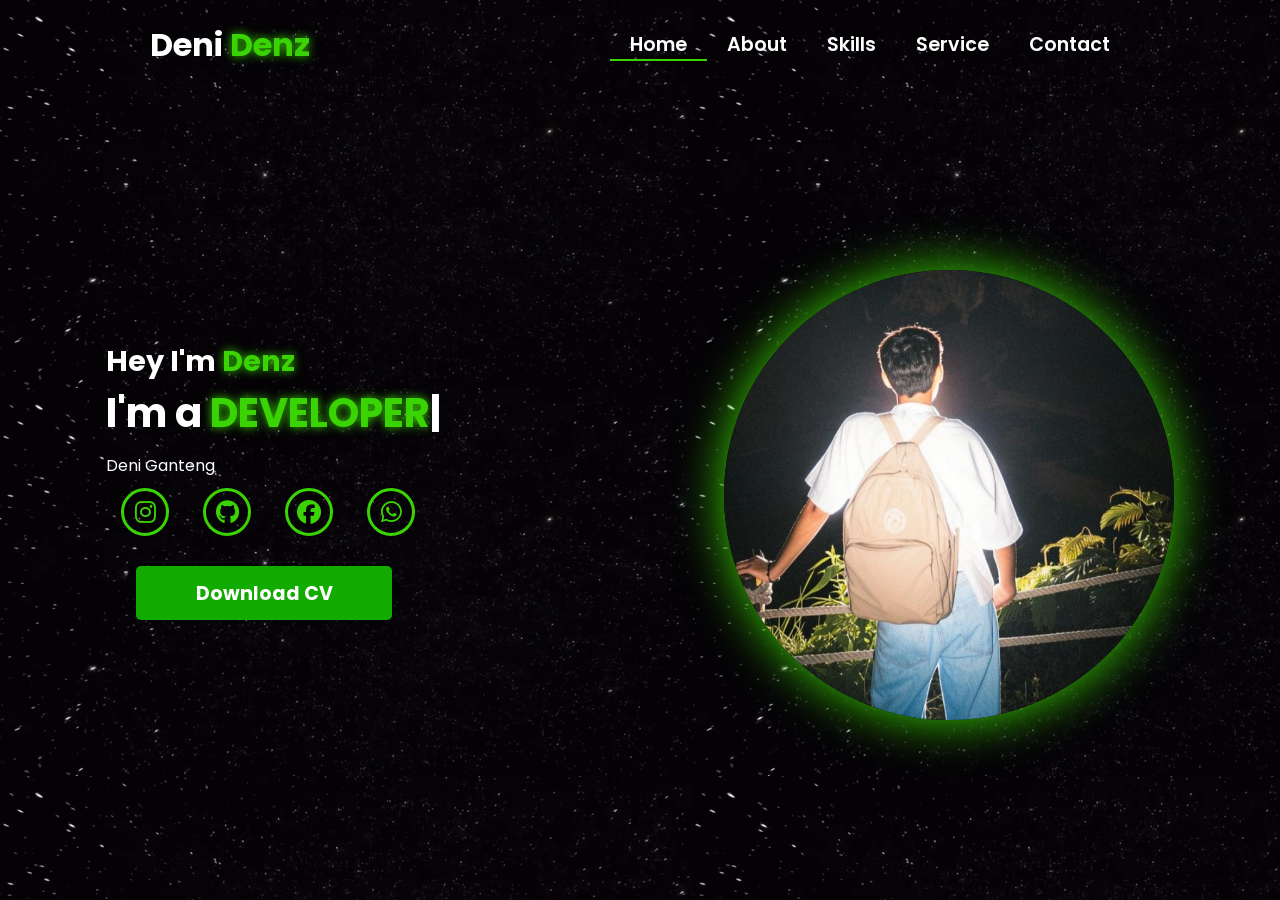
<file: Portfolio/index.html>
<!-- Subscrbe YouTube Tamzidan Mahdiyin  -->
<!DOCTYPE html>
<html lang="en">

<head>

    <!-- Pengaturan karakter encoding untuk mendukung semua karakter Unicode -->
    <meta charset="UTF-8">

    <!-- Pengaturan viewport untuk responsivitas pada perangkat mobile -->
    <meta name="viewport" content="width=device-width, initial-scale=1.0">

    <!-- 
      Import Font Awesome untuk ikon sosial media dan navigasi
      Versi 6.5.1 dipilih untuk fitur dan ikon terbaru 
    -->
    <link rel="stylesheet" href="https://cdnjs.cloudflare.com/ajax/libs/font-awesome/6.5.1/css/all.min.css">

    <!-- 
      Import AOS (Animate On Scroll) library
      Digunakan untuk membuat animasi scroll yang menarik 
    -->
    <link rel="stylesheet" href="https://unpkg.com/aos@next/dist/aos.css" />

    <!-- Import file CSS custom untuk styling tambahan -->
    <link rel="stylesheet" href="css/style.css">
    <title>portfolio Denz</title>
</head>

<body>

    <!-- 
      Navigation Section
      - Menggunakan sistem grid untuk layout
      - Includes logo dan menu navigasi
      - Responsive dengan hamburger menu untuk mobile 
    -->
    <nav>
        <div class="nav-container">

            <!-- 
              Logo dengan animasi zoom-in
              data-aos-duration: 1500ms untuk animasi yang smooth 
            -->
            <div class="logo" data-aos="zoom-in" data-aos-duration="1500">
                Deni <span>Denz</span>
            </div>

            <!-- 
              Navigation Links
              - Menggunakan fade-up animation dengan delays bertingkat
              - Active class untuk halaman yang sedang aktif 
            -->
            <div class="links">
                <div class="link active" data-aos="fade-up" data-aos-duration="1500" data-aos-delay="100"><a
                        href="index.html">Home</a></div>
                <div class="link" data-aos="fade-up" data-aos-duration="1500" data-aos-delay="200"><a
                        href="about.html">About</a></div>
                <div class="link" data-aos="fade-up" data-aos-duration="1500" data-aos-delay="300"><a
                        href="skill.html">Skills</a></div>
                <div class="link" data-aos="fade-up" data-aos-duration="1500" data-aos-delay="400"><a
                        href="service.html">Service</a></div>
                <div class="link" data-aos="fade-up" data-aos-duration="1500" data-aos-delay="500"><a
                        href="contact.html">Contact</a></div>
            </div>
        </div>

        <!-- 
          Hamburger Menu Icon
          - Muncul pada tampilan mobile
          - Menggunakan Font Awesome icon
          - onClick handler untuk membuka menu 
        -->
        <i class="fa-solid fa-bars hamburg" onclick="hamburg()"></i>

        <!-- 
          Dropdown Menu untuk Mobile
          - Berisi link navigasi yang sama
          - Muncul ketika hamburger menu diklik
          - Includes tombol close (x) 
        -->
        <div class="dropdown">
            <div class="links">
                <a href="index.html">Home</a>
                <a href="about.html">About</a>
                <a href="skill.html">Skills</a>
                <a href="service.html">Service</a>
                <a href="contact.html">Contact</a>
                <i class="fa-solid fa-xmark cancel" onclick="cancel()"></i>
            </div>
        </div>
    </nav>

    <!-- 
      Main Content Section
      - Menggunakan grid untuk layout dua kolom
      - Includes teks intro dan gambar profil 
    -->
    <section>
        <div class="main-container">
            <!-- 
              Content Container
              - Berisi heading, typewriter effect, dan social links
              - Setiap elemen memiliki animasi AOS yang berbeda 
            -->
            <div class="content">
                <!-- Heading dengan fade-left animation -->
                <h1 data-aos="fade-left" data-aos-duration="1500" data-aos-delay="700">Hey I'm <span>Denz</span>
                </h1>

                <!-- 
                  Typewriter Effect
                  - Menggunakan JavaScript untuk animasi ketik
                  - Fade-right animation untuk container 
                -->
                <div data-aos="fade-right" data-aos-duration="1500" data-aos-delay="900" class="typewriter">I'm a <span
                        class="typewriter-text"></span><label for="">|</label></div>

                <!-- Paragraf deskripsi dengan flip-down animation -->
                <p data-aos="flip-down" data-aos-duration="1500" data-aos-delay="1100">Deni Ganteng</p>

                <!-- 
                  Social Media Links
                  - Menggunakan Font Awesome icons
                  - Fade-up animation dengan delays bertingkat 
                -->
                <div class="social-links">
                    <a href="https://www.instagram.com/denibyyakult?igsh=MTloZTh2bjZlM2Jlaw==" data-aos="fade-up" data-aos-duration="1500" data-aos-delay="1300"><i
                            class="fa-brands fa-instagram"></i></a>
                    <a href="https://github.com/Denzxyzzz07" data-aos="fade-up" data-aos-duration="1500" data-aos-delay="1400"><i
                            class="fa-brands fa-github"></i></a>
                    <a href="https://www.facebook.com/bang.bhdc" data-aos="fade-up" data-aos-duration="1500" data-aos-delay="1500"><i
                            class="fa-brands fa-facebook"></i></a>
                    <a href="https://wa.me/qr/FO43XNBWDYBDE1" data-aos="fade-up" data-aos-duration="1500" data-aos-delay="1600"><i
                            class="fa-brands fa-whatsapp"></i></a>
                </div>

                <!-- 
                  Download CV Button
                  - Zoom-out animation dengan delay terpanjang
                  - Styling didefinisikan di CSS 
                -->
                <div class="btn" data-aos="zoom-out" data-aos-duration="1500" data-aos-delay="1800">
                    <button>Download CV</button>
                </div>
            </div>

            <!-- 
              Image Container
              - Menggunakan zoom-in animation
              - Durasi lebih panjang (3000ms) untuk efek dramatic 
            -->
            <div class="image" data-aos="zoom-in" data-aos-duration="3000">
                <img src="img/zoro.jpg" alt="">
            </div>
        </div>
    </section>

    <!-- 
      Script Imports
      - AOS library untuk animasi
      - Custom JavaScript untuk fungsionalitas tambahan 
    -->
    <script src="https://unpkg.com/aos@next/dist/aos.js"></script>
    <script>
        // Inisialisasi AOS dengan offset 0 untuk trigger tepat waktu
        AOS.init({ offset: 0, });
    </script>
    <script src="./js/script.js"></script>
</body>

</html>
<!-- Subscrbe YouTube Tamzidan Mahdiyin  -->
</file>
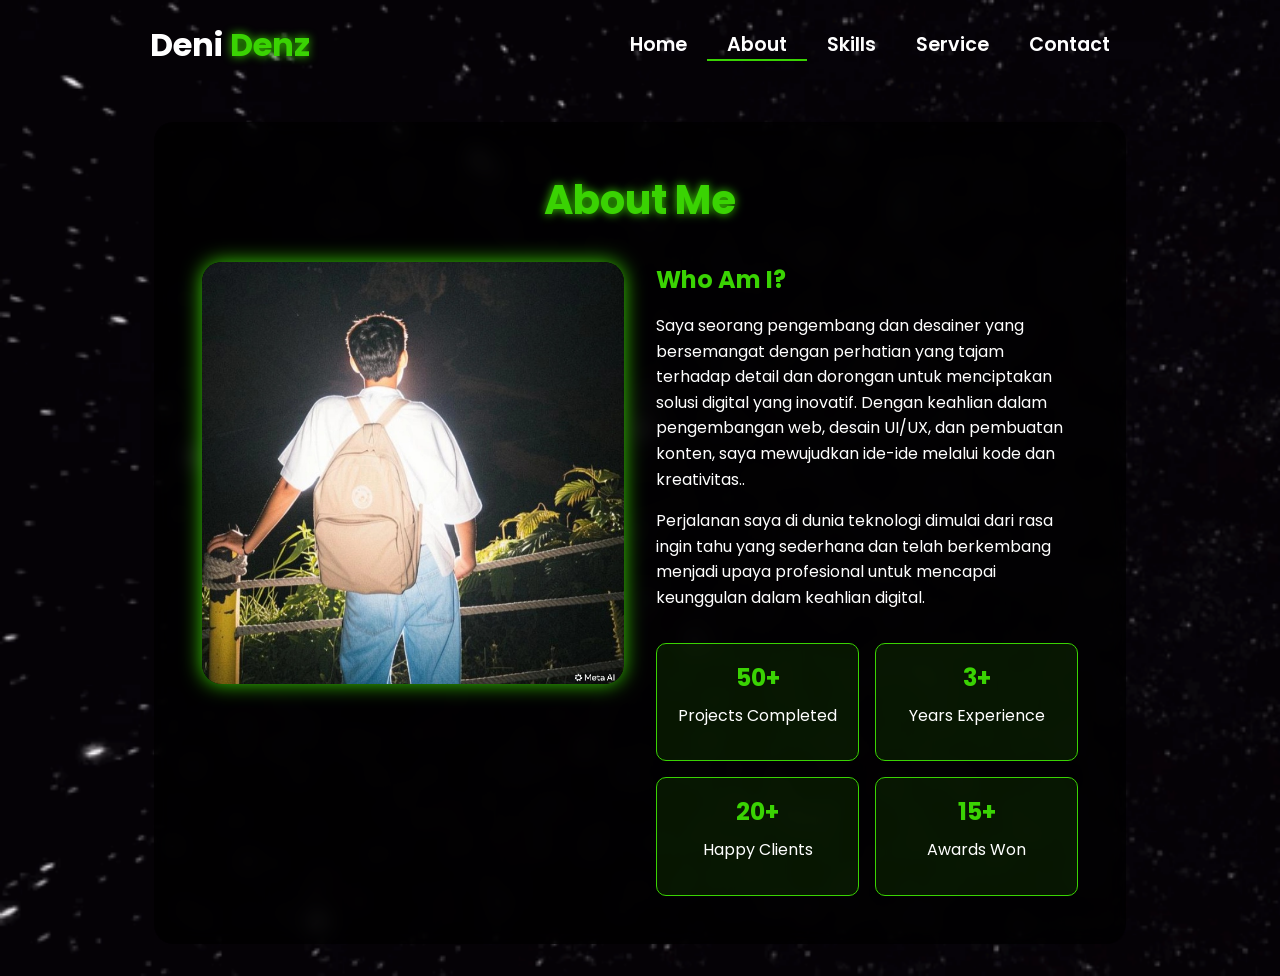
<file: Portfolio/about.html>
<!-- Subscribe Tamzidan Madiyin di YouTube -->

<!DOCTYPE html>
<html lang="en">

<head>
    <meta charset="UTF-8">
    <meta name="viewport" content="width=device-width, initial-scale=1.0">

    <!-- Link ke Font Awesome untuk ikon -->
    <link rel="stylesheet" href="https://cdnjs.cloudflare.com/ajax/libs/font-awesome/6.5.1/css/all.min.css">

    <!-- Link ke library animasi AOS -->
    <link rel="stylesheet" href="https://unpkg.com/aos@next/dist/aos.css" />

    <!-- CSS internal untuk styling halaman -->
    <style>
        /* 
          Import Google Font Poppins
          Font weight yang diimport: 100, 200, 300, 400, 500, 600 
        */
        @import url("https://fonts.googleapis.com/css2?family=Poppins:wght@100;200;300;400;500;600&display=swap");

        /* Reset CSS dan pengaturan default */
        * {
            padding: 0;
            margin: 0;
            font-family: "Poppins", sans-serif;
            box-sizing: border-box;
        }

        /* 
          Styling untuk body
          - Menggunakan background image
          - Cover seluruh viewport
          - Mencegah horizontal scroll
        */
        body {
            width: 100%;
            min-height: 100vh;
            background-image: url("./img/background.gif");
            background-size: cover;
            overflow-x: hidden;
            position: relative;
        }

        /* 
          Navbar styling
          - Fixed height 10vh
          - Posisi relative untuk positioning yang tepat
          - z-index tinggi agar selalu di atas konten lain
        */
        nav {
            width: 100%;
            height: 10vh;
            position: sticky;
            position: relative;
            /* Ubah dari sticky ke relative */
            z-index: 1000;
            /* Tambahkan z-index tinggi untuk nav */
        }

        /* Container untuk konten navbar */
        .nav-container {
            width: 100%;
            height: 100%;
            display: flex;
            justify-content: space-around;
            align-items: center;
        }

        /* 
          Logo styling
          - Warna putih dengan ukuran 2rem
          - Text shadow untuk efek glow pada span 
        */
        .logo {
            color: white;
            font-size: 2rem;
            font-weight: bold;
        }

        .logo span {
            color: rgb(58, 211, 3);
            text-shadow: 0 0 10px rgb(58, 211, 3);
        }

        /* 
          Hamburger dan Cancel button styling
          - Hanya muncul di mobile view
          - Posisi absolute di kanan atas
        */
        .hamburg,
        .cancel {
            cursor: pointer;
            position: absolute;
            right: 15px;
            top: 10px;
            color: white;
            display: none;
            font-size: clamp(2.5rem, 0.5rem + 5vw, 3rem);
        }

        /* 
          Navigation links container
          - Flex layout untuk alignment horizontal
        */
        .nav-container .links {
            display: flex;
        }

        /* 
          Individual navigation links
          - Spacing dan styling untuk tiap link
          - Hover effect dengan border bottom
        */
        .nav-container .links a {
            font-size: 1.2rem;
            color: white;
            margin: 0 20px;
            text-decoration: none;
            font-weight: 550;
            transition: 0.3s linear;
        }

        .nav-container .links a:hover {
            color: rgb(58, 211, 3);
            border-bottom: 2px solid rgb(58, 211, 3);
        }

        /* Styling untuk link aktif */
        .nav-container .links .active {
            color: rgb(58, 211, 3);
            border-bottom: 2px solid rgb(58, 211, 3);
        }

        /* 
          Dropdown menu untuk mobile view
          - Fixed positioning dengan transform untuk animasi
          - Backdrop filter untuk efek blur
        */
        .dropdown {
            z-index: 1000;
            position: fixed;
            top: 0;
            left: 0;
            right: 0;
            transform: translateY(-500px);
            width: 100%;
            height: auto;
            backdrop-filter: blur(4px) brightness(40%);
            box-shadow: 0 0 20px black;
            transition: 0.2s linear;
        }

        .dropdown .links a {
            display: flex;
            color: white;
            text-decoration: none;
            padding: 15px 0;
            justify-content: center;
            align-items: center;
            transition: 0.2s linear;
        }

        .dropdown .links a:hover {
            background-color: rgb(58, 211, 3);
        }

        /* About Section Styles */
        .about-container {
            width: 100%;
            min-height: 90vh;
            display: flex;
            justify-content: center;
            align-items: center;
            padding: 2rem;
            position: relative;
            z-index: 1;
        }

        .about-content {
            width: 80%;
            max-width: 1200px;
            background: rgba(0, 0, 0, 0.7);
            backdrop-filter: blur(10px);
            border-radius: 20px;
            padding: 3rem;
            color: white;
            /* box-shadow: 0 0 30px rgba(58, 211, 3, 0.3); */
        }

        .about-header {
            text-align: center;
            margin-bottom: 2rem;
        }

        .about-header h1 {
            font-size: 2.5rem;
            color: rgb(58, 211, 3);
            text-shadow: 0 0 10px rgb(58, 211, 3);
            margin-bottom: 1rem;
        }

        .about-grid {
            display: grid;
            grid-template-columns: 1fr 1fr;
            gap: 2rem;
        }

        .about-image {
            width: 100%;
            aspect-ratio: 1;
            border-radius: 20px;
            overflow: hidden;
            box-shadow: 0 0 20px rgb(58, 211, 3);
        }

        .about-image img {
            width: 100%;
            height: 100%;
            object-fit: cover;
        }

        .about-text h2 {
            color: rgb(58, 211, 3);
            margin-bottom: 1rem;
        }

        .about-text p {
            line-height: 1.6;
            margin-bottom: 1rem;
        }

        .stats {
            display: grid;
            grid-template-columns: repeat(2, 1fr);
            gap: 1rem;
            margin-top: 2rem;
        }

        .stat-item {
            background: rgba(58, 211, 3, 0.1);
            padding: 1rem;
            border-radius: 10px;
            text-align: center;
            border: 1px solid rgb(58, 211, 3);
            cursor: pointer;
        }

        .stat-item h3 {
            color: rgb(58, 211, 3);
            font-size: 1.5rem;
            margin-bottom: 0.5rem;
        }

        .content-grid {
            display: grid;
            grid-template-columns: repeat(auto-fit, minmax(280px, 1fr));
            gap: 2rem;
            padding: 2rem 0;
        }

        .content-card {
            background: rgba(58, 211, 3, 0.1);
            border-radius: 15px;
            overflow: hidden;
            transition: all 0.3s ease;
            cursor: pointer;
        }

        .content-card:hover {
            transform: translateY(-5px);
            box-shadow: 0 5px 15px rgba(58, 211, 3, 0.3);
        }

        .card-image {
            width: 100%;
            height: 200px;
            overflow: hidden;
        }

        .card-image img {
            width: 100%;
            height: 100%;
            object-fit: cover;
        }

        .card-info {
            padding: 1.5rem;
        }

        .card-info h3 {
            color: rgb(58, 211, 3);
            margin-bottom: 0.5rem;
        }

        .card-info p {
            font-size: 0.9rem;
            margin-bottom: 1rem;
        }

        .card-info .technologies {
            display: flex;
            flex-wrap: wrap;
            gap: 0.5rem;
            margin-top: 1rem;
        }

        .technology-tag {
            background: rgba(58, 211, 3, 0.2);
            padding: 0.3rem 0.8rem;
            border-radius: 15px;
            font-size: 0.8rem;
            color: rgb(58, 211, 3);
        }

        .back-button {
            display: inline-block;
            padding: 0.8rem 1.5rem;
            background: rgb(58, 211, 3);
            color: white;
            border-radius: 5px;
            text-decoration: none;
            margin-bottom: 2rem;
            transition: all 0.3s ease;
        }

        .back-button:hover {
            background: rgb(45, 165, 2);
            transform: translateY(-2px);
        }

        .award-icon {
            font-size: 2rem;
            color: rgb(58, 211, 3);
            margin-bottom: 1rem;
        }

        .client-testimonial {
            font-style: italic;
            margin-top: 1rem;
            padding: 1rem;
            background: rgba(58, 211, 3, 0.05);
            border-radius: 10px;
        }



        @media (max-width: 884px) {
            .about-grid {
                grid-template-columns: 1fr;
            }

            nav .logo {
                position: absolute;
                top: 16px;
                left: 15px;
                font-size: 1.5rem;
            }

            .nav-container .links {
                display: none;
            }

            .hamburg,
            .cancel {
                display: block;
            }
        }

        @media (max-width: 440px) {
            .about-container {
                padding: 1rem;
            }

            .about-content {
                width: 95%;
                /* Memperbesar width untuk layar kecil */
                padding: 1.5rem;
            }

            .about-header h1 {
                font-size: 1.8rem;
                /* Mengurangi ukuran judul */
            }

            .about-text h2 {
                font-size: 1.4rem;
                /* Mengurangi ukuran sub-judul */
            }

            .about-text p {
                font-size: 0.9rem;
                /* Mengurangi ukuran teks */
                line-height: 1.4;
            }

            .about-image {
                width: 100%;
                max-height: 250px;
                /* Membatasi tinggi gambar */
            }

            .stats {
                grid-template-columns: repeat(2, 1fr);
                /* Tetap 2 kolom tapi lebih kecil */
                gap: 0.8rem;
            }

            .stat-item {
                padding: 0.8rem;
            }

            .stat-item h3 {
                font-size: 1.2rem;
                /* Mengurangi ukuran angka statistik */
            }

            .stat-item p {
                font-size: 0.8rem;
                /* Mengurangi ukuran teks statistik */
            }

            /* Menyesuaikan padding untuk link statistik */
            .stat-item a {
                padding: 0.5rem;
                display: block;
            }
        }
    </style>
    <title>About - Portfolio Website</title>
</head>

<body>

    <!-- Navigasi -->
    <nav>
        <div class="nav-container">
            <div class="logo" data-aos="zoom-in" data-aos-duration="1500">
                Deni <span>Denz</span>
            </div>
            <div class="links">
                <div class="link" data-aos="fade-up" data-aos-duration="1500" data-aos-delay="100"><a
                        href="index.html">Home</a></div>
                <div class="link active" data-aos="fade-up" data-aos-duration="1500" data-aos-delay="200"><a
                        href="about.html">About</a></div>
                <div class="link" data-aos="fade-up" data-aos-duration="1500" data-aos-delay="300"><a
                        href="skill.html">Skills</a></div>
                <div class="link" data-aos="fade-up" data-aos-duration="1500" data-aos-delay="400"><a
                        href="service.html">Service</a></div>
                <div class="link" data-aos="fade-up" data-aos-duration="1500" data-aos-delay="500"><a
                        href="contact.html">Contact</a></div>
            </div>
        </div>
        <i class="fa-solid fa-bars hamburg" onclick="hamburg()"></i>
        <div class="dropdown">
            <div class="links">
                <a href="index.html">Home</a>
                <a href="about.html">About</a>
                <a href="skill.html">Skills</a>
                <a href="service.html">Service</a>
                <a href="contact.html">Contact</a>
                <i class="fa-solid fa-xmark cancel" onclick="cancel()"></i>
            </div>
        </div>
    </nav>

    <!-- Konten utama halaman About -->
    <div class="about-container">
        <div class="about-content" id="aboutContent">
            <!-- Bagian header -->
            <div class="about-header" data-aos="fade-down" data-aos-duration="1500">
                <h1>About Me</h1>
            </div>

            <!-- Grid untuk gambar dan teks deskripsi -->
            <div class="about-grid">
                <div class="about-image" data-aos="fade-right" data-aos-duration="1500">
                    <img src="img/zoro.jpg" alt="About Image">
                </div>
                <div class="about-text" data-aos="fade-left" data-aos-duration="1500">
                    <h2>Who Am I?</h2>
                    <p>Saya seorang pengembang dan desainer yang bersemangat dengan perhatian yang tajam terhadap detail dan dorongan untuk menciptakan solusi digital yang inovatif. Dengan keahlian dalam pengembangan web, desain UI/UX, dan pembuatan konten, saya mewujudkan ide-ide melalui kode dan kreativitas..</p>
                    <p>Perjalanan saya di dunia teknologi dimulai dari rasa ingin tahu yang sederhana dan telah berkembang menjadi upaya profesional untuk mencapai keunggulan dalam keahlian digital.</p>

                    <div class="stats">
                        <div class="stat-item" data-aos="zoom-in" data-aos-duration="1500" data-aos-delay="200"
                            onclick="showProjects()">
                            <h3>50+</h3>
                            <p>Projects Completed</p>
                        </div>
                        <div class="stat-item" data-aos="zoom-in" data-aos-duration="1500" data-aos-delay="400"
                            onclick="showExperience()">
                            <h3>3+</h3>
                            <p>Years Experience</p>
                        </div>
                        <div class="stat-item" data-aos="zoom-in" data-aos-duration="1500" data-aos-delay="600"
                            onclick="showClients()">
                            <h3>20+</h3>
                            <p>Happy Clients</p>
                        </div>
                        <div class="stat-item" data-aos="zoom-in" data-aos-duration="1500" data-aos-delay="800"
                            onclick="showAwards()">
                            <h3>15+</h3>
                            <p>Awards Won</p>
                        </div>
                    </div>
                </div>
            </div>
        </div>

        <!-- Link ke library animasi AOS -->
        <script src="https://unpkg.com/aos@next/dist/aos.js"></script>

        <!-- JavaScript untuk interaksi dan animasi halaman -->
        <script>

            // Inisialisasi library AOS
            AOS.init({ offset: 0 });

            // Fungsi untuk menampilkan menu hamburger
            function hamburg() {
                const navbar = document.querySelector(".dropdown")
                navbar.style.transform = "translateY(0px)"
            }

            // Fungsi untuk menyembunyikan menu hamburger
            function cancel() {
                const navbar = document.querySelector(".dropdown")
                navbar.style.transform = "translateY(-500px)"
            }

            // Fungsi untuk menampilkan daftar Project
            function showProjects() {
                const aboutContent = document.getElementById('aboutContent');
                aboutContent.innerHTML = `
                <a href="about.html" class="back-button" onclick="restoreInitialContent()">
                    <i class="fas fa-arrow-left"></i> Back
                </a>
                <div class="about-header" data-aos="fade-down" data-aos-duration="1500">
                    <h1>My Projects</h1>
                </div>
                <div class="content-grid">
                    ${generateProjectCards()}
                </div>
            `;
                AOS.refresh();
            }

            // Fungsi untuk menampilkan daftar Experience
            function showExperience() {
                const aboutContent = document.getElementById('aboutContent');
                aboutContent.innerHTML = `
                <a href="about.html" class="back-button" onclick="restoreInitialContent()">
                    <i class="fas fa-arrow-left"></i> Back
                </a>
                <div class="about-header" data-aos="fade-down" data-aos-duration="1500">
                    <h1>My Experience</h1>
                </div>
                <div class="content-grid">
                    ${generateExperienceCards()}
                </div>
            `;
                AOS.refresh();
            }

            // Fungsi untuk menampilkan daftar Clients
            function showClients() {
                const aboutContent = document.getElementById('aboutContent');
                aboutContent.innerHTML = `
                <a href="about.html" class="back-button" onclick="restoreInitialContent()">
                    <i class="fas fa-arrow-left"></i> Back
                </a>
                <div class="about-header" data-aos="fade-down" data-aos-duration="1500">
                    <h1>Client Success Stories</h1>
                </div>
                <div class="content-grid">
                    ${generateClientCards()}
                </div>
            `;
                AOS.refresh();
            }

            // Fungsi untuk menampilkan daftar Awards
            function showAwards() {
                const aboutContent = document.getElementById('aboutContent');
                aboutContent.innerHTML = `
                <a href="about.html" class="back-button" onclick="restoreInitialContent()">
                    <i class="fas fa-arrow-left"></i> Back
                </a>
                <div class="about-header" data-aos="fade-down" data-aos-duration="1500">
                    <h1>Awards & Recognition</h1>
                </div>
                <div class="content-grid">
                    ${generateAwardCards()}
                </div>
            `;
                AOS.refresh();
            }

            // Fungsi pembantu untuk menghasilkan kartu project
            function generateProjectCards() {
                const projects = [
                    {
                        title: "E-Commerce Platform",
                        image: "img/zoro.jpg",
                        description: "A full-stack e-commerce solution with payment integration",
                        technologies: ["React", "Node.js", "MongoDB"]
                    },
                    {
                        title: "Portfolio Website",
                        image: "img/zoro.jpg",
                        description: "Responsive portfolio website with modern animations",
                        technologies: ["HTML", "CSS", "JavaScript"]
                    },
                    {
                        title: "Task Management App",
                        image: "img/zoro.jpg",
                        description: "Mobile-first task management application",
                        technologies: ["Vue.js", "Firebase"]
                    }
                    // Add more projects as needed
                ];

                return projects.map(project => `
                <div class="content-card" data-aos="fade-up">
                    <div class="card-image">
                        <img src="${project.image}" alt="${project.title}">
                    </div>
                    <div class="card-info">
                        <h3>${project.title}</h3>
                        <p>${project.description}</p>
                        <div class="technologies">
                            ${project.technologies.map(tech => `
                                <span class="technology-tag">${tech}</span>
                            `).join('')}
                        </div>
                    </div>
                </div>
            `).join('');
            }

            // Fungsi pembantu untuk menghasilkan kartu experience
            function generateExperienceCards() {
                const experiences = [
                    {
                        title: "Senior Web Developer",
                        company: "Tech Solutions Inc.",
                        period: "2021 - Present",
                        description: "Leading frontend development team and implementing modern web solutions"
                    },
                    {
                        title: "Frontend Developer",
                        company: "Digital Agency",
                        period: "2019 - 2021",
                        description: "Developed responsive websites and web applications"
                    }
                    // Add more experiences as needed
                ];

                return experiences.map(exp => `
                <div class="content-card" data-aos="fade-up">
                    <div class="card-info">
                        <h3>${exp.title}</h3>
                        <h4>${exp.company}</h4>
                        <p class="period">${exp.period}</p>
                        <p>${exp.description}</p>
                    </div>
                </div>
            `).join('');
            }

            // Fungsi pembantu untuk menghasilkan kartu client
            function generateClientCards() {
                const clients = [
                    {
                        name: "Ell Udin",
                        company: "Innovation Corp",
                        image: "img/zoro.jpg",
                        testimonial: "Outstanding work on our company website redesign!"
                    },
                    {
                        name: "Ell Ucup",
                        company: "Tech Startup",
                        image: "img/zoro.jpg",
                        testimonial: "Delivered our app ahead of schedule with excellent quality"
                    }
                    // Add more clients as needed
                ];

                return clients.map(client => `
                <div class="content-card" data-aos="fade-up">
                    <div class="card-image">
                        <img src="${client.image}" alt="${client.name}">
                    </div>
                    <div class="card-info">
                        <h3>${client.name}</h3>
                        <h4>${client.company}</h4>
                        <p class="client-testimonial">"${client.testimonial}"</p>
                    </div>
                </div>
            `).join('');
            }

            // Fungsi pembantu untuk menghasilkan kartu award
            function generateAwardCards() {
                const awards = [
                    {
                        title: "Best Web Design",
                        organization: "Design Awards 2023",
                        description: "Recognition for exceptional web design and user experience"
                    },
                    {
                        title: "Innovation Award",
                        organization: "Tech Summit 2022",
                        description: "Awarded for innovative use of emerging technologies"
                    }
                    // Add more awards as needed
                ];

                return awards.map(award => `
                <div class="content-card" data-aos="fade-up">
                    <div class="card-info">
                        <div class="award-icon">
                            <i class="fas fa-trophy"></i>
                        </div>
                        <h3>${award.title}</h3>
                        <h4>${award.organization}</h4>
                        <p>${award.description}</p>
                    </div>
                </div>
            `).join('');
            }

            // Fungsi untuk mengembalikan konten awal
            function restoreInitialContent() {
                const aboutContent = document.getElementById('aboutContent');
                aboutContent.innerHTML = `
                <div class="about-header" data-aos="fade-down" data-aos-duration="1500">
                    <h1>About Me</h1>
                </div>
                <div class="about-grid">
                    <div class="about-image" data-aos="fade-right" data-aos-duration="1500">
                        <img src="img/zoro.jpg" alt="About Image">
                    </div>
                    <div class="about-text" data-aos="fade-left" data-aos-duration="1500">
                        <h2>Who Am I?</h2>
                        <p>I'm a passionate developer and designer with a keen eye for detail and a drive for creating
                            innovative digital solutions. With expertise in web development, UI/UX design, and content
                            creation, I bring ideas to life through code and creativity.</p>
                        <p>My journey in technology began with a simple curiosity and has evolved into a professional
                            pursuit of excellence in digital craftsmanship.</p>

                        <div class="stats">
                            <div class="stat-item" data-aos="zoom-in" data-aos-duration="1500" data-aos-delay="200" onclick="showProjects()">
                                <h3>50+</h3>
                                <p>Projects Completed</p>
                            </div>
                            <div class="stat-item" data-aos="zoom-in" data-aos-duration="1500" data-aos-delay="400" onclick="showExperience()">
                                <h3>3+</h3>
                                <p>Years Experience</p>
                            </div>
                            <div class="stat-item" data-aos="zoom-in" data-aos-duration="1500" data-aos-delay="600" onclick="showClients()">
                                <h3>20+</h3>
                                <p>Happy Clients</p>
                            </div>
                            <div class="stat-item" data-aos="zoom-in" data-aos-duration="1500" data-aos-delay="800" onclick="showAwards()">
                                <h3>15+</h3>
                                <p>Awards Won</p>
                            </div>
                        </div>
                    </div>
                </div>
            `;
                AOS.refresh();
            }

        </script>
</body>

</html>

<!-- Subscribe Tamzidan Madiyin di YouTube -->
</file>
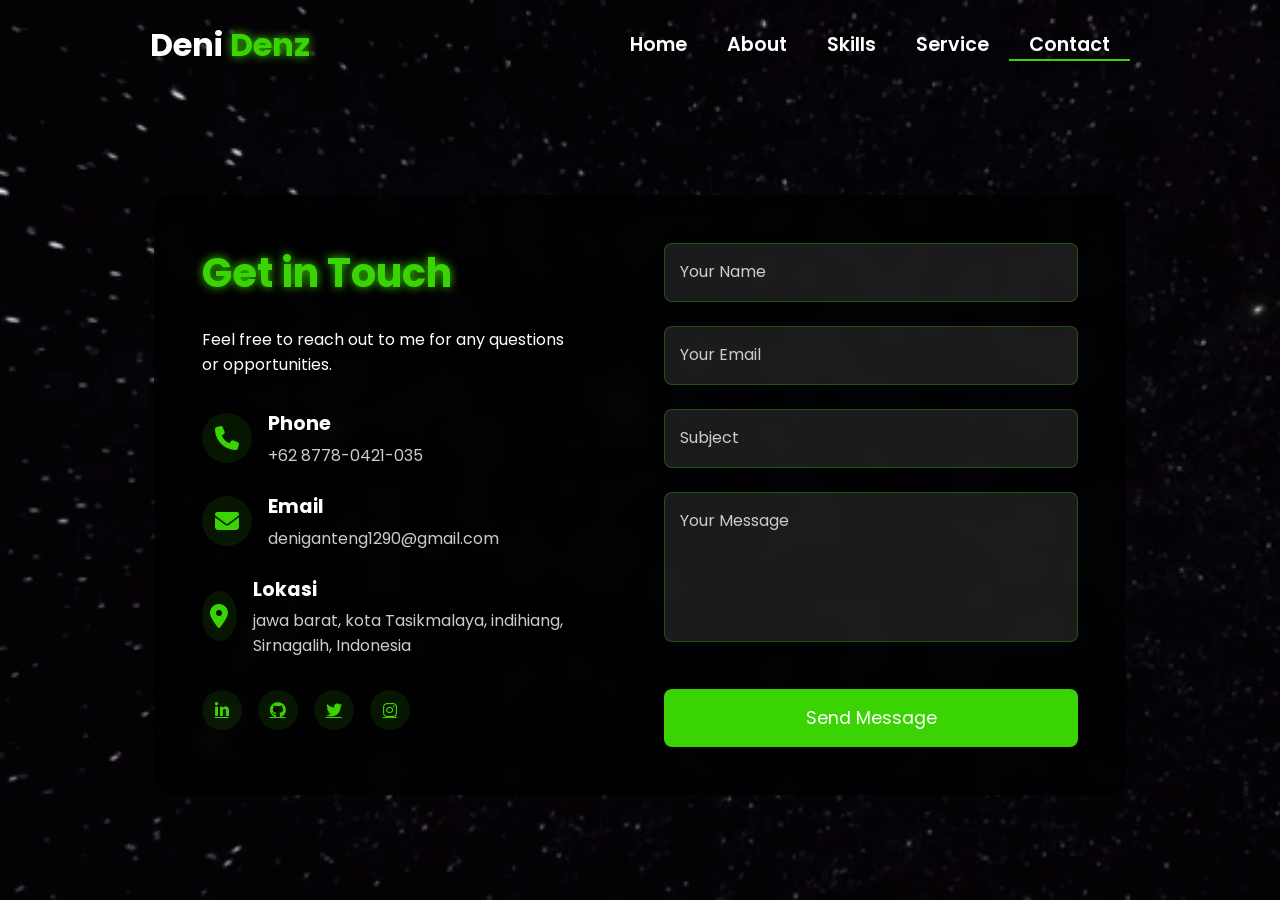
<file: Portfolio/contact.html>
<!-- Subscribe Tamzidan Madiyin di YouTube -->
<!DOCTYPE html>
<html lang="en">

<head>
    <meta charset="UTF-8">
    <meta name="viewport" content="width=device-width, initial-scale=1.0">
    <link rel="stylesheet" href="https://cdnjs.cloudflare.com/ajax/libs/font-awesome/6.5.1/css/all.min.css">
    <link rel="stylesheet" href="https://unpkg.com/aos@next/dist/aos.css" />
    <style>
        @import url("https://fonts.googleapis.com/css2?family=Poppins:wght@100;200;300;400;500;600&display=swap");

        * {
            padding: 0;
            margin: 0;
            font-family: "Poppins", sans-serif;
            box-sizing: border-box;
        }

        body {
            width: 100%;
            height: 100vh;
            background-image: url("./img/background.gif");
            background-size: cover;
            overflow: auto;
            position: relative;
        }

        nav {
            width: 100%;
            height: 10vh;
            position: relative;
            z-index: 1000;
        }

        .nav-container {
            width: 100%;
            height: 100%;
            display: flex;
            justify-content: space-around;
            align-items: center;
        }

        .logo {
            color: white;
            font-size: 2rem;
            font-weight: bold;
        }

        .logo span {
            color: rgb(58, 211, 3);
            text-shadow: 0 0 10px rgb(58, 211, 3);
        }

        .hamburg,
        .cancel {
            cursor: pointer;
            position: absolute;
            right: 15px;
            top: 10px;
            color: white;
            display: none;
            font-size: clamp(2.5rem, 0.5rem + 5vw, 3rem);
        }

        .nav-container .links {
            display: flex;
        }

        .nav-container .links a {
            font-size: 1.2rem;
            color: white;
            margin: 0 20px;
            text-decoration: none;
            font-weight: 550;
            transition: 0.3s linear;
        }

        .nav-container .links a:hover {
            color: rgb(58, 211, 3);
            border-bottom: 2px solid rgb(58, 211, 3);
        }

        .nav-container .links .active {
            color: rgb(58, 211, 3);
            border-bottom: 2px solid rgb(58, 211, 3);
        }

        .dropdown {
            z-index: 1000;
            position: fixed;
            top: 0;
            left: 0;
            right: 0;
            transform: translateY(-500px);
            width: 100%;
            height: auto;
            backdrop-filter: blur(4px) brightness(40%);
            box-shadow: 0 0 20px black;
            transition: 0.2s linear;
        }

        .dropdown .links a {
            display: flex;
            color: white;
            text-decoration: none;
            padding: 15px 0;
            justify-content: center;
            align-items: center;
            transition: 0.2s linear;
        }

        .dropdown .links a:hover {
            background-color: rgb(58, 211, 3);
        }

        /* Contact Section Styles */
        .contact-container {
            width: 100%;
            min-height: 90vh;
            display: flex;
            justify-content: center;
            align-items: center;
            padding: 2rem;
        }

        .contact-content {
            width: 80%;
            max-width: 1200px;
            background: rgba(0, 0, 0, 0.7);
            backdrop-filter: blur(10px);
            border-radius: 20px;
            padding: 3rem;
            color: white;
            display: grid;
            grid-template-columns: 1fr 1fr;
            gap: 3rem;
        }

        .contact-info {
            padding-right: 2rem;
        }

        .contact-header h1 {
            font-size: 2.5rem;
            color: rgb(58, 211, 3);
            text-shadow: 0 0 10px rgb(58, 211, 3);
            margin-bottom: 1.5rem;
        }

        .contact-details {
            margin-top: 2rem;
        }

        .contact-item {
            display: flex;
            align-items: center;
            margin-bottom: 1.5rem;
        }

        .contact-icon {
            width: 50px;
            height: 50px;
            background: rgba(58, 211, 3, 0.1);
            border-radius: 50%;
            display: flex;
            justify-content: center;
            align-items: center;
            margin-right: 1rem;
        }

        .contact-icon i {
            font-size: 1.5rem;
            color: rgb(58, 211, 3);
        }

        .contact-text h3 {
            font-size: 1.2rem;
            margin-bottom: 0.3rem;
        }

        .contact-text p {
            color: #cccccc;
        }

        .contact-form form {
            display: flex;
            flex-direction: column;
            gap: 1.5rem;
        }

        .form-group {
            position: relative;
        }

        .form-group input,
        .form-group textarea {
            width: 100%;
            padding: 1rem;
            background: rgba(255, 255, 255, 0.1);
            border: 1px solid rgba(58, 211, 3, 0.3);
            border-radius: 8px;
            color: white;
            font-size: 1rem;
            transition: all 0.3s ease;
        }

        .form-group textarea {
            height: 150px;
            resize: none;
        }

        .form-group input:focus,
        .form-group textarea:focus {
            outline: none;
            border-color: rgb(58, 211, 3);
            box-shadow: 0 0 10px rgba(58, 211, 3, 0.3);
        }

        .form-group label {
            position: absolute;
            left: 1rem;
            top: 1rem;
            color: #cccccc;
            transition: all 0.3s ease;
            pointer-events: none;
        }

        .form-group input:focus~label,
        .form-group input:valid~label,
        .form-group textarea:focus~label,
        .form-group textarea:valid~label {
            top: -0.5rem;
            left: 0.8rem;
            font-size: 0.8rem;
            padding: 0 0.5rem;
            background: rgba(0, 0, 0, 0.7);
            color: rgb(58, 211, 3);
        }

        .submit-btn {
            padding: 1rem 2rem;
            background: rgb(58, 211, 3);
            border: none;
            border-radius: 8px;
            color: white;
            font-size: 1.1rem;
            cursor: pointer;
            transition: all 0.3s ease;
            margin-top: 1rem;
        }

        .submit-btn:hover {
            background: transparent;
            box-shadow: 0 0 20px rgba(58, 211, 3, 0.5);
            border: 2px solid rgb(58, 211, 3);
        }

        .social-links {
            margin-top: 2rem;
            display: flex;
            gap: 1rem;
        }

        .social-links a {
            width: 40px;
            height: 40px;
            background: rgba(58, 211, 3, 0.1);
            border-radius: 50%;
            display: flex;
            justify-content: center;
            align-items: center;
            color: rgb(58, 211, 3);
            transition: all 0.3s ease;
        }

        .social-links a:hover {
            background: rgb(58, 211, 3);
            color: white;
            transform: translateY(-5px);
            box-shadow: 0 0 15px rgba(58, 211, 3, 0.5);
        }

        @media (max-height: 800px) {
            body {
                height: auto;
                min-height: 100vh;
            }

            .contact-container {
                height: auto;
                min-height: 90vh;
            }
        }

        @media (max-width: 884px) {
            nav .logo {
                position: absolute;
                top: 16px;
                left: 15px;
                font-size: 1.5rem;
            }

            .nav-container .links {
                display: none;
            }

            .hamburg,
            .cancel {
                display: block;
            }

            .contact-content {
                grid-template-columns: 1fr;
                gap: 2rem;
            }

            .contact-info {
                padding-right: 0;
            }
        }

        @media (max-width: 640px) {
            .contact-container {
                padding: 1rem;
            }

            .contact-content {
                width: 95%;
                padding: 1.5rem;
            }

            .contact-header h1 {
                font-size: 2rem;
            }

            .contact-item {
                flex-direction: column;
                text-align: center;
            }

            .contact-icon {
                margin-right: 0;
                margin-bottom: 1rem;
            }
        }
    </style>
    <title>Contact - Portfolio Website</title>
</head>

<body>
    <nav>
        <div class="nav-container">
            <div class="logo" data-aos="zoom-in" data-aos-duration="1500">
                Deni <span>Denz</span>
            </div>
            <div class="links">
                <div class="link" data-aos="fade-up" data-aos-duration="1500" data-aos-delay="100"><a
                        href="index.html">Home</a></div>
                <div class="link" data-aos="fade-up" data-aos-duration="1500" data-aos-delay="200"><a
                        href="about.html">About</a></div>
                <div class="link" data-aos="fade-up" data-aos-duration="1500" data-aos-delay="300"><a
                        href="skill.html">Skills</a></div>
                <div class="link" data-aos="fade-up" data-aos-duration="1500" data-aos-delay="400"><a
                        href="service.html">Service</a></div>
                <div class="link active" data-aos="fade-up" data-aos-duration="1500" data-aos-delay="500"><a
                        href="contact.html">Contact</a></div>
            </div>
        </div>
        <i class="fa-solid fa-bars hamburg" onclick="hamburg()"></i>
        <div class="dropdown">
            <div class="links">
                <a href="index.html">Home</a>
                <a href="about.html">About</a>
                <a href="skill.html">Skills</a>
                <a href="service.html">Service</a>
                <a href="contact.html">Contact</a>
                <i class="fa-solid fa-xmark cancel" onclick="cancel()"></i>
            </div>
        </div>
    </nav>

    <div class="contact-container">
        <div class="contact-content">
            <div class="contact-info">
                <div class="contact-header" data-aos="fade-right" data-aos-duration="1500">
                    <h1>Get in Touch</h1>
                    <p>Feel free to reach out to me for any questions or opportunities.</p>
                </div>

                <div class="contact-details">
                    <div class="contact-item" data-aos="fade-right" data-aos-duration="1500" data-aos-delay="200">
                        <div class="contact-icon">
                            <i class="fas fa-phone"></i>
                        </div>
                        <div class="contact-text">
                            <h3>Phone</h3>
                            <p>+62 8778-0421-035</p>
                        </div>
                    </div>

                    <div class="contact-item" data-aos="fade-right" data-aos-duration="1500" data-aos-delay="400">
                        <div class="contact-icon">
                            <i class="fas fa-envelope"></i>
                        </div>
                        <div class="contact-text">
                            <h3>Email</h3>
                            <p>deniganteng1290@gmail.com</p>
                        </div>
                    </div>

                    <div class="contact-item" data-aos="fade-right" data-aos-duration="1500" data-aos-delay="600">
                        <div class="contact-icon">
                            <i class="fas fa-location-dot"></i>
                        </div>
                        <div class="contact-text">
                            <h3>Lokasi</h3>
                            <p>jawa barat, kota Tasikmalaya, indihiang, Sirnagalih, Indonesia</p>
                        </div>
                    </div>
                </div>

                <div class="social-links" data-aos="fade-up" data-aos-duration="1500" data-aos-delay="800">
                    <a href="#"><i class="fab fa-linkedin-in"></i></a>
                    <a href="#"><i class="fab fa-github"></i></a>
                    <a href="#"><i class="fab fa-twitter"></i></a>
                    <a href="#"><i class="fab fa-instagram"></i></a>
                </div>
            </div>

            <div class="contact-form" data-aos="fade-left" data-aos-duration="1500" data-aos-delay="200">
                <form action="https://formspree.io/f/xojgkjnj" method="POST">
                    <div class="form-group">
                        <input type="text" id="name" name="name" required>
                        <label for="name">Your Name</label>
                    </div>

                    <div class="form-group">
                        <input type="email" id="email" name="email" required>
                        <label for="email">Your Email</label>
                    </div>

                    <div class="form-group">
                        <input type="text" id="subject" name="subject" required>
                        <label for="subject">Subject</label>
                    </div>

                    <div class="form-group">
                        <textarea id="message" name="message" required></textarea>
                        <label for="message">Your Message</label>
                    </div>

                    <button type="submit" class="submit-btn">Send Message</button>
                </form>
            </div>
        </div>
    </div>

    <script src="https://unpkg.com/aos@next/dist/aos.js"></script>
    <script>
        AOS.init({ offset: 0, });
    </script>
    <script src="./js/script.js"></script>
</body>

</html>
<!-- Subscrbe YouTube Tamzidan Mahdiyin  -->
</file>
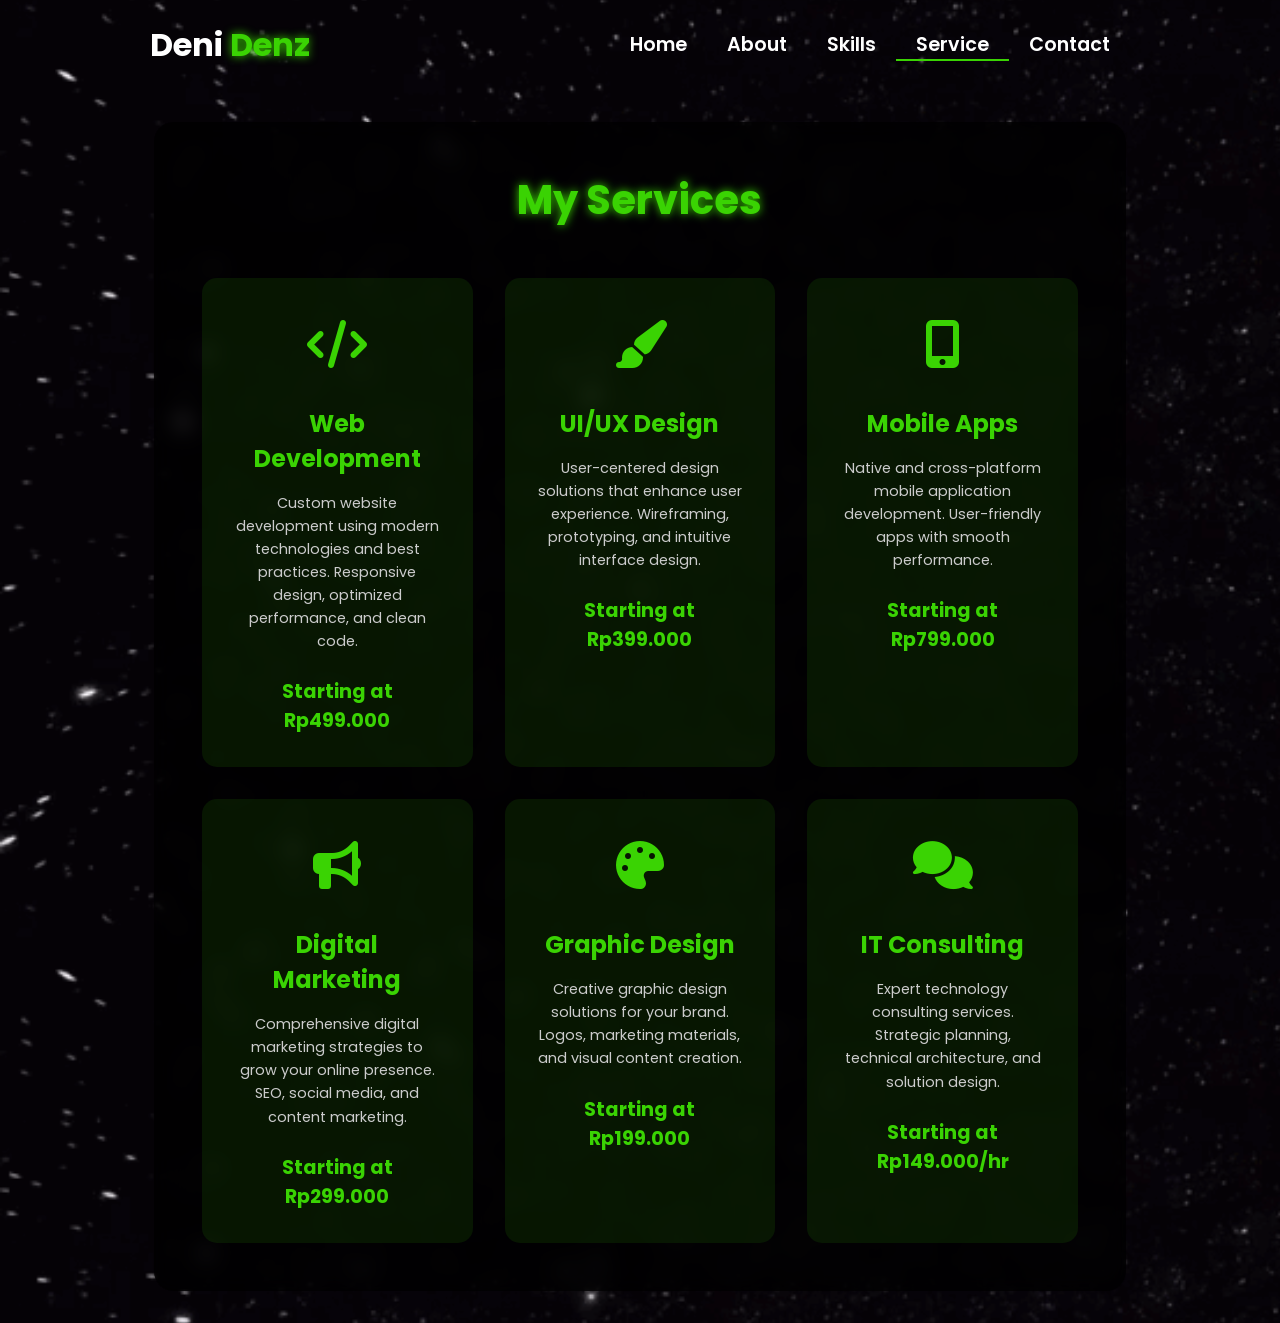
<file: Portfolio/service.html>
<!-- Subscribe Tamzidan Madiyin di YouTube -->

<!DOCTYPE html>
<html lang="en">
<head>
    <meta charset="UTF-8">
    <meta name="viewport" content="width=device-width, initial-scale=1.0">
    <link rel="stylesheet" href="https://cdnjs.cloudflare.com/ajax/libs/font-awesome/6.5.1/css/all.min.css">
    <link rel="stylesheet" href="https://unpkg.com/aos@next/dist/aos.css" />
    <style>
        @import url("https://fonts.googleapis.com/css2?family=Poppins:wght@100;200;300;400;500;600&display=swap");

        * {
            padding: 0;
            margin: 0;
            font-family: "Poppins", sans-serif;
            box-sizing: border-box;
        }

        body {
            width: 100%;
            height: 100vh;
            background-image: url("./img/background.gif");
            background-size: cover;
            overflow: auto;
            position: relative;
        }

        nav {
            width: 100%;
            height: 10vh;
            position: relative;
            z-index: 1000;
        }

        .nav-container {
            width: 100%;
            height: 100%;
            display: flex;
            justify-content: space-around;
            align-items: center;
        }

        .logo {
            color: white;
            font-size: 2rem;
            font-weight: bold;
        }

        .logo span {
            color: rgb(58, 211, 3);
            text-shadow: 0 0 10px rgb(58, 211, 3);
        }

        .hamburg, .cancel {
            cursor: pointer;
            position: absolute;
            right: 15px;
            top: 10px;
            color: white;
            display: none;
            font-size: clamp(2.5rem, 0.5rem + 5vw, 3rem);
        }

        .nav-container .links {
            display: flex;
        }

        .nav-container .links a {
            font-size: 1.2rem;
            color: white;
            margin: 0 20px;
            text-decoration: none;
            font-weight: 550;
            transition: 0.3s linear;
        }

        .nav-container .links a:hover {
            color: rgb(58, 211, 3);
            border-bottom: 2px solid rgb(58, 211, 3);
        }

        .nav-container .links .active {
            color: rgb(58, 211, 3);
            border-bottom: 2px solid rgb(58, 211, 3);
        }

        .dropdown {
            z-index: 1000;
            position: fixed;
            top: 0;
            left: 0;
            right: 0;
            transform: translateY(-500px);
            width: 100%;
            height: auto;
            backdrop-filter: blur(4px) brightness(40%);
            box-shadow: 0 0 20px black;
            transition: 0.2s linear;
        }

        .dropdown .links a {
            display: flex;
            color: white;
            text-decoration: none;
            padding: 15px 0;
            justify-content: center;
            align-items: center;
            transition: 0.2s linear;
        }

        .dropdown .links a:hover {
            background-color: rgb(58, 211, 3);
        }

        /* Service Section Styles */
        .services-container {
            width: 100%;
            min-height: 90vh;
            display: flex;
            justify-content: center;
            align-items: center;
            padding: 2rem;
        }

        .services-content {
            width: 80%;
            max-width: 1200px;
            background: rgba(0, 0, 0, 0.7);
            backdrop-filter: blur(10px);
            border-radius: 20px;
            padding: 3rem;
            color: white;
        }

        .services-header {
            text-align: center;
            margin-bottom: 3rem;
        }

        .services-header h1 {
            font-size: 2.5rem;
            color: rgb(58, 211, 3);
            text-shadow: 0 0 10px rgb(58, 211, 3);
            margin-bottom: 1rem;
        }

        .services-grid {
            display: grid;
            grid-template-columns: repeat(3, 1fr);
            gap: 2rem;
        }

        .service-card {
            background: rgba(58, 211, 3, 0.1);
            border-radius: 15px;
            padding: 2rem;
            text-align: center;
            transition: all 0.3s ease;
            cursor: pointer;
        }

        .service-card:hover {
            transform: translateY(-10px);
            box-shadow: 0 0 20px rgba(58, 211, 3, 0.5);
        }

        .service-icon {
            font-size: 3rem;
            color: rgb(58, 211, 3);
            margin-bottom: 1.5rem;
        }

        .service-title {
            font-size: 1.5rem;
            color: rgb(58, 211, 3);
            margin-bottom: 1rem;
        }

        .service-description {
            font-size: 0.9rem;
            line-height: 1.6;
            color: #cccccc;
        }

        .service-price {
            margin-top: 1.5rem;
            font-size: 1.2rem;
            color: rgb(58, 211, 3);
            font-weight: bold;
        }

        @media (max-height: 800px) {
            body {
                height: auto;
                min-height: 100vh;
            }
            
            .services-container {
                height: auto;
                min-height: 90vh;
            }
        }

        @media (max-width: 884px) {
            .services-grid {
                grid-template-columns: repeat(2, 1fr);
            }
            
            nav .logo {
                position: absolute;
                top: 16px;
                left: 15px;
                font-size: 1.5rem;
            }

            .nav-container .links {
                display: none;
            }

            .hamburg, .cancel {
                display: block;
            }
        }

        @media (max-width: 640px) {
            .services-container {
                padding: 1rem;
            }

            .services-content {
                width: 95%;
                padding: 1.5rem;
            }

            .services-grid {
                grid-template-columns: 1fr;
            }

            .services-header h1 {
                font-size: 2rem;
            }

            .service-card {
                padding: 1.5rem;
            }
        }
    </style>
    <title>Services - Portfolio Website</title>
</head>
<body>
    <nav>
        <div class="nav-container">
            <div class="logo" data-aos="zoom-in" data-aos-duration="1500">
                Deni <span>Denz</span>
            </div>
            <div class="links">
                <div class="link" data-aos="fade-up" data-aos-duration="1500" data-aos-delay="100"><a href="index.html">Home</a></div>
                <div class="link" data-aos="fade-up" data-aos-duration="1500" data-aos-delay="200"><a href="about.html">About</a></div>
                <div class="link" data-aos="fade-up" data-aos-duration="1500" data-aos-delay="300"><a href="skill.html">Skills</a></div>
                <div class="link active" data-aos="fade-up" data-aos-duration="1500" data-aos-delay="400"><a href="service.html">Service</a></div>
                <div class="link" data-aos="fade-up" data-aos-duration="1500" data-aos-delay="500"><a href="contact.html">Contact</a></div>
            </div>
        </div>
        <i class="fa-solid fa-bars hamburg" onclick="hamburg()"></i>
        <div class="dropdown">
            <div class="links">
                <a href="index.html">Home</a>
                <a href="about.html">About</a>
                <a href="skill.html">Skills</a>
                <a href="service.html">Service</a>
                <a href="contact.html">Contact</a>
                <i class="fa-solid fa-xmark cancel" onclick="cancel()"></i>
            </div>
        </div>
    </nav>

    <div class="services-container">
        <div class="services-content">
            <div class="services-header" data-aos="fade-down" data-aos-duration="1500">
                <h1>My Services</h1>
            </div>
            <div class="services-grid">
                <!-- Web Development -->
                <div class="service-card" data-aos="fade-up" data-aos-duration="1500" data-aos-delay="100">
                    <div class="service-icon">
                        <i class="fas fa-code"></i>
                    </div>
                    <h3 class="service-title">Web Development</h3>
                    <p class="service-description">Custom website development using modern technologies and best practices. Responsive design, optimized performance, and clean code.</p>
                    <div class="service-price">Starting at Rp499.000</div>
                </div>

                <!-- UI/UX Design -->
                <div class="service-card" data-aos="fade-up" data-aos-duration="1500" data-aos-delay="300">
                    <div class="service-icon">
                        <i class="fas fa-paint-brush"></i>
                    </div>
                    <h3 class="service-title">UI/UX Design</h3>
                    <p class="service-description">User-centered design solutions that enhance user experience. Wireframing, prototyping, and intuitive interface design.</p>
                    <div class="service-price">Starting at Rp399.000</div>
                </div>

                <!-- Mobile App Development -->
                <div class="service-card" data-aos="fade-up" data-aos-duration="1500" data-aos-delay="500">
                    <div class="service-icon">
                        <i class="fas fa-mobile-alt"></i>
                    </div>
                    <h3 class="service-title">Mobile Apps</h3>
                    <p class="service-description">Native and cross-platform mobile application development. User-friendly apps with smooth performance.</p>
                    <div class="service-price">Starting at Rp799.000</div>
                </div>

                <!-- Digital Marketing -->
                <div class="service-card" data-aos="fade-up" data-aos-duration="1500" data-aos-delay="700">
                    <div class="service-icon">
                        <i class="fas fa-bullhorn"></i>
                    </div>
                    <h3 class="service-title">Digital Marketing</h3>
                    <p class="service-description">Comprehensive digital marketing strategies to grow your online presence. SEO, social media, and content marketing.</p>
                    <div class="service-price">Starting at Rp299.000</div>
                </div>

                <!-- Graphic Design -->
                <div class="service-card" data-aos="fade-up" data-aos-duration="1500" data-aos-delay="900">
                    <div class="service-icon">
                        <i class="fas fa-palette"></i>
                    </div>
                    <h3 class="service-title">Graphic Design</h3>
                    <p class="service-description">Creative graphic design solutions for your brand. Logos, marketing materials, and visual content creation.</p>
                    <div class="service-price">Starting at Rp199.000</div>
                </div>

                <!-- Consulting -->
                <div class="service-card" data-aos="fade-up" data-aos-duration="1500" data-aos-delay="1100">
                    <div class="service-icon">
                        <i class="fas fa-comments"></i>
                    </div>
                    <h3 class="service-title">IT Consulting</h3>
                    <p class="service-description">Expert technology consulting services. Strategic planning, technical architecture, and solution design.</p>
                    <div class="service-price">Starting at Rp149.000/hr</div>
                </div>
            </div>
        </div>
    </div>

    <script src="https://unpkg.com/aos@next/dist/aos.js"></script>
    <script>
        AOS.init({offset: 0});
        
        function hamburg() {
            const navbar = document.querySelector(".dropdown")
            navbar.style.transform = "translateY(0px)"
        }
        
        function cancel() {
            const navbar = document.querySelector(".dropdown")
            navbar.style.transform = "translateY(-500px)"
        }
    </script>
</body>
</html>

<!-- Subscribe Tamzidan Madiyin di YouTube -->
</file>
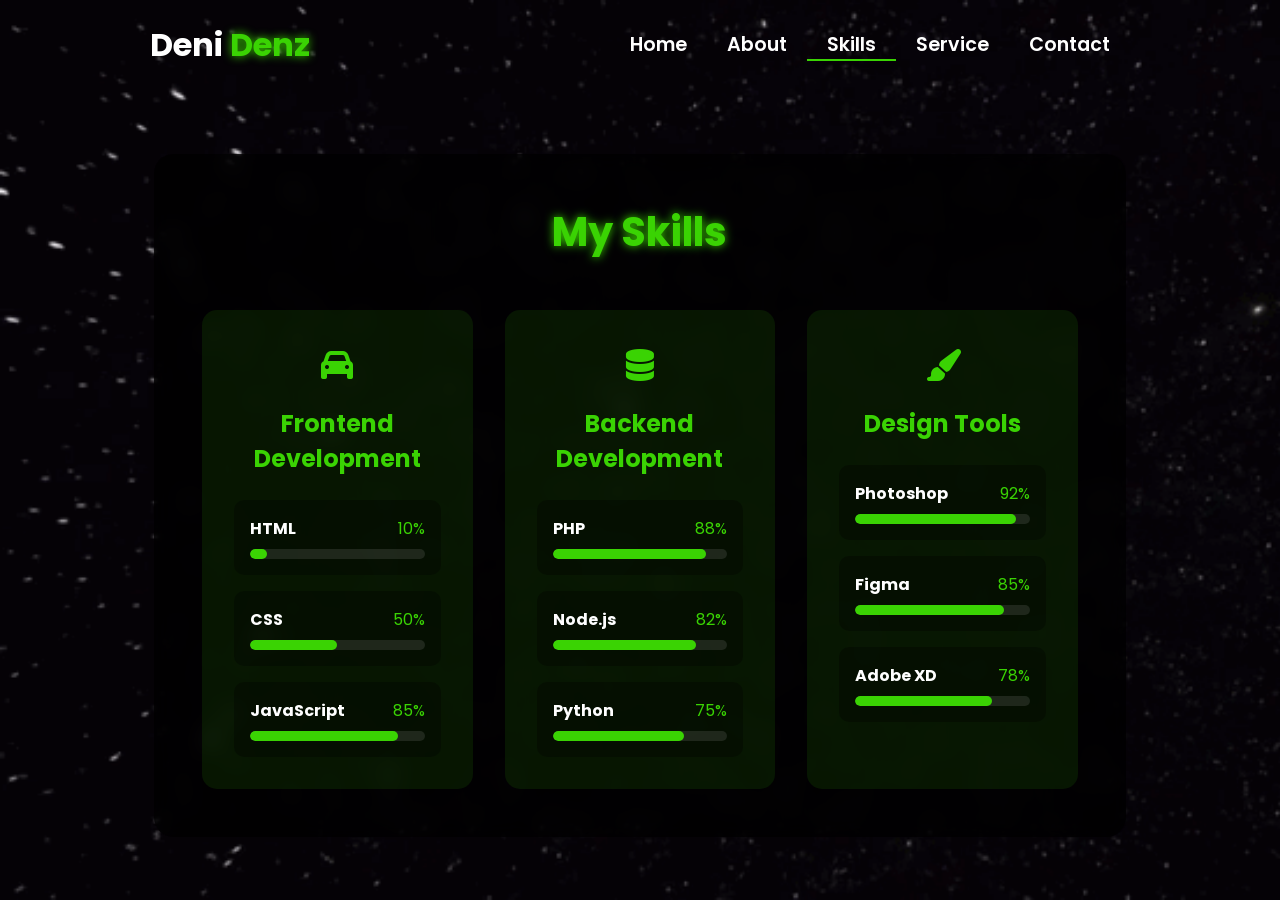
<file: Portfolio/skill.html>
<!-- Subscribe Tamzidan Madiyin di YouTube -->

<!DOCTYPE html>
<html lang="en">
<head>
    <meta charset="UTF-8">
    <meta name="viewport" content="width=device-width, initial-scale=1.0">
    <link rel="stylesheet" href="https://cdnjs.cloudflare.com/ajax/libs/font-awesome/6.5.1/css/all.min.css">
    <link rel="stylesheet" href="https://unpkg.com/aos@next/dist/aos.css" />
    <style>
        @import url("https://fonts.googleapis.com/css2?family=Poppins:wght@100;200;300;400;500;600&display=swap");

        * {
            padding: 0;
            margin: 0;
            font-family: "Poppins", sans-serif;
            box-sizing: border-box;
        }

        body {
            width: 100%;
            min-height: 100vh;
            background-image: url("./img/background.gif");
            background-size: cover;
            overflow-x: hidden;
            position: relative;
        }

        nav {
            width: 100%;
            height: 10vh;
            position: relative;
            z-index: 1000;
        }

        .nav-container {
            width: 100%;
            height: 100%;
            display: flex;
            justify-content: space-around;
            align-items: center;
        }

        .logo {
            color: white;
            font-size: 2rem;
            font-weight: bold;
        }

        .logo span {
            color: rgb(58, 211, 3);
            text-shadow: 0 0 10px rgb(58, 211, 3);
        }

        .hamburg, .cancel {
            cursor: pointer;
            position: absolute;
            right: 15px;
            top: 10px;
            color: white;
            display: none;
            font-size: clamp(2.5rem, 0.5rem + 5vw, 3rem);
        }

        .nav-container .links {
            display: flex;
        }

        .nav-container .links a {
            font-size: 1.2rem;
            color: white;
            margin: 0 20px;
            text-decoration: none;
            font-weight: 550;
            transition: 0.3s linear;
        }

        .nav-container .links a:hover {
            color: rgb(58, 211, 3);
            border-bottom: 2px solid rgb(58, 211, 3);
        }

        .nav-container .links .active {
            color: rgb(58, 211, 3);
            border-bottom: 2px solid rgb(58, 211, 3);
        }

        .dropdown {
            z-index: 1000;
            position: fixed;
            top: 0;
            left: 0;
            right: 0;
            transform: translateY(-500px);
            width: 100%;
            height: auto;
            backdrop-filter: blur(4px) brightness(40%);
            box-shadow: 0 0 20px black;
            transition: 0.2s linear;
        }

        .dropdown .links a {
            display: flex;
            color: white;
            text-decoration: none;
            padding: 15px 0;
            justify-content: center;
            align-items: center;
            transition: 0.2s linear;
        }

        .dropdown .links a:hover {
            background-color: rgb(58, 211, 3);
        }

        /* Skills Section Styles */
        .skills-container {
            width: 100%;
            min-height: 90vh;
            display: flex;
            justify-content: center;
            align-items: center;
            padding: 2rem;
            position: relative;
            z-index: 1;
        }

        .skills-content {
            width: 80%;
            max-width: 1200px;
            background: rgba(0, 0, 0, 0.7);
            backdrop-filter: blur(10px);
            border-radius: 20px;
            padding: 3rem;
            color: white;
            /* box-shadow: 0 0 30px rgba(58, 211, 3, 0.3); */
        }

        .skills-header {
            text-align: center;
            margin-bottom: 3rem;
        }

        .skills-header h1 {
            font-size: 2.5rem;
            color: rgb(58, 211, 3);
            text-shadow: 0 0 10px rgb(58, 211, 3);
            margin-bottom: 1rem;
        }

        .skills-grid {
            display: grid;
            grid-template-columns: repeat(3, 1fr);
            gap: 2rem;
        }

        .skill-category {
            background: rgba(58, 211, 3, 0.1);
            border-radius: 15px;
            padding: 2rem;
            transition: 0.3s ease;
        }

        .skill-category:hover {
            transform: translateY(-10px);
            box-shadow: 0 0 20px rgba(58, 211, 3, 0.5);
        }

        .skill-category h2 {
            color: rgb(58, 211, 3);
            font-size: 1.5rem;
            margin-bottom: 1.5rem;
            text-align: center;
        }

        .skill-list {
            display: flex;
            flex-direction: column;
            gap: 1rem;
        }

        .skill-item {
            background: rgba(0, 0, 0, 0.3);
            border-radius: 10px;
            padding: 1rem;
        }

        .skill-info {
            display: flex;
            justify-content: space-between;
            margin-bottom: 0.5rem;
        }

        .skill-info h3 {
            font-size: 1rem;
            color: white;
        }

        .skill-info span {
            color: rgb(58, 211, 3);
        }

        .progress-bar {
            width: 100%;
            height: 10px;
            background: rgba(255, 255, 255, 0.1);
            border-radius: 5px;
            overflow: hidden;
        }

        .progress {
            height: 100%;
            background: rgb(58, 211, 3);
            border-radius: 5px;
            transition: width 1.5s ease-in-out;
        }

        .skill-icon {
            font-size: 2rem;
            color: rgb(58, 211, 3);
            margin-bottom: 1rem;
            text-align: center;
        }

        @media (max-width: 884px) {
            .skills-grid {
                grid-template-columns: repeat(2, 1fr);
            }
            
            nav .logo {
                position: absolute;
                top: 16px;
                left: 15px;
                font-size: 1.5rem;
                /* z-index: 1001; */
            }

            .nav-container .links {
                display: none;
            }

            .hamburg, .cancel {
                display: block;
                /* z-index: 1001; */
            }
        }

        @media (max-width: 440px) {
            .skills-container {
                padding: 1rem;
            }

            .skills-content {
                width: 95%;
                padding: 1.5rem;
            }

            .skills-grid {
                grid-template-columns: 1fr;
            }

            .skills-header h1 {
                font-size: 1.8rem;
            }

            .skill-category {
                padding: 1.5rem;
            }

            .skill-category h2 {
                font-size: 1.3rem;
            }

            .skill-icon {
                font-size: 1.5rem;
            }
        }
    </style>
    <title>Skills - Portfolio Website</title>
</head>
<body>
    <nav>
        <div class="nav-container">
            <div class="logo" data-aos="zoom-in" data-aos-duration="1500">
                Deni <span>Denz</span>
            </div>
            <div class="links">
                <div class="link" data-aos="fade-up" data-aos-duration="1500" data-aos-delay="100"><a href="index.html">Home</a></div>
                <div class="link" data-aos="fade-up" data-aos-duration="1500" data-aos-delay="200"><a href="about.html">About</a></div>
                <div class="link active" data-aos="fade-up" data-aos-duration="1500" data-aos-delay="300"><a href="skill.html">Skills</a></div>
                <div class="link" data-aos="fade-up" data-aos-duration="1500" data-aos-delay="400"><a href="service.html">Service</a></div>
                <div class="link" data-aos="fade-up" data-aos-duration="1500" data-aos-delay="500"><a href="contact.html">Contact</a></div>
            </div>
        </div>
        <i class="fa-solid fa-bars hamburg" onclick="hamburg()"></i>
        <div class="dropdown">
            <div class="links">
                <a href="index.html">Home</a>
                <a href="about.html">About</a>
                <a href="skill.html">Skills</a>
                <a href="service.html">Service</a>
                <a href="contact.html">Contact</a>
                <i class="fa-solid fa-xmark cancel" onclick="cancel()"></i>
            </div>
        </div>
    </nav>

    <div class="skills-container">
        <div class="skills-content">
            <div class="skills-header" data-aos="fade-down" data-aos-duration="1500">
                <h1>My Skills</h1>
            </div>
            <div class="skills-grid">
                <!-- Frontend Development -->
                <div class="skill-category" data-aos="fade-up" data-aos-duration="1500" data-aos-delay="100">
                    <div class="skill-icon">
                        <i class="fa fa-car"></i>
                    </div>
                    <h2>Frontend Development</h2>
                    <div class="skill-list">
                        <div class="skill-item">
                            <div class="skill-info">
                                <h3>HTML</h3>
                                <span>10%</span>
                            </div>
                            <div class="progress-bar">
                                <div class="progress" style="width: 10%"></div>
                            </div>
                        </div>
                        <div class="skill-item">
                            <div class="skill-info">
                                <h3>CSS</h3>
                                <span>50%</span>
                            </div>
                            <div class="progress-bar">
                                <div class="progress" style="width: 50%"></div>
                            </div>
                        </div>
                        <div class="skill-item">
                            <div class="skill-info">
                                <h3>JavaScript</h3>
                                <span>85%</span>
                            </div>
                            <div class="progress-bar">
                                <div class="progress" style="width: 85%"></div>
                            </div>
                        </div>
                    </div>
                </div>

                <!-- Backend Development -->
                <div class="skill-category" data-aos="fade-up" data-aos-duration="1500" data-aos-delay="300">
                    <div class="skill-icon">
                        <i class="fas fa-database"></i>
                    </div>
                    <h2>Backend Development</h2>
                    <div class="skill-list">
                        <div class="skill-item">
                            <div class="skill-info">
                                <h3>PHP</h3>
                                <span>88%</span>
                            </div>
                            <div class="progress-bar">
                                <div class="progress" style="width: 88%"></div>
                            </div>
                        </div>
                        <div class="skill-item">
                            <div class="skill-info">
                                <h3>Node.js</h3>
                                <span>82%</span>
                            </div>
                            <div class="progress-bar">
                                <div class="progress" style="width: 82%"></div>
                            </div>
                        </div>
                        <div class="skill-item">
                            <div class="skill-info">
                                <h3>Python</h3>
                                <span>75%</span>
                            </div>
                            <div class="progress-bar">
                                <div class="progress" style="width: 75%"></div>
                            </div>
                        </div>
                    </div>
                </div>

                <!-- Design Tools -->
                <div class="skill-category" data-aos="fade-up" data-aos-duration="1500" data-aos-delay="500">
                    <div class="skill-icon">
                        <i class="fas fa-paint-brush"></i>
                    </div>
                    <h2>Design Tools</h2>
                    <div class="skill-list">
                        <div class="skill-item">
                            <div class="skill-info">
                                <h3>Photoshop</h3>
                                <span>92%</span>
                            </div>
                            <div class="progress-bar">
                                <div class="progress" style="width: 92%"></div>
                            </div>
                        </div>
                        <div class="skill-item">
                            <div class="skill-info">
                                <h3>Figma</h3>
                                <span>85%</span>
                            </div>
                            <div class="progress-bar">
                                <div class="progress" style="width: 85%"></div>
                            </div>
                        </div>
                        <div class="skill-item">
                            <div class="skill-info">
                                <h3>Adobe XD</h3>
                                <span>78%</span>
                            </div>
                            <div class="progress-bar">
                                <div class="progress" style="width: 78%"></div>
                            </div>
                        </div>
                    </div>
                </div>
            </div>
        </div>
    </div>

    <script src="https://unpkg.com/aos@next/dist/aos.js"></script>
    <script>
        AOS.init({offset: 0});
        
        function hamburg() {
            const navbar = document.querySelector(".dropdown")
            navbar.style.transform = "translateY(0px)"
        }
        
        function cancel() {
            const navbar = document.querySelector(".dropdown")
            navbar.style.transform = "translateY(-500px)"
        }
    </script>
</body>
</html>

<!-- Subscribe Tamzidan Madiyin di YouTube -->
</file>
<file: Portfolio/css/style.css>
/* Subscrbe YouTube Tamzidan Mahdiyin */

@import url("https://fonts.googleapis.com/css2?family=Poppins:wght@100;200;300;400;500;600&display=swap");

* {
  padding: 0;
  margin: 0;
  font-family: "Poppins", sans-serif;
  box-sizing: border-box;
}

body {
  width: 100%;
  height: 100vh;
  background-image: url("../img/background.gif");
  overflow: hidden;
}

nav {
  width: 100%;
  height: 10vh;
  position: sticky;
}

.nav-container {
  width: 100%;
  height: 100%;
  display: flex;
  justify-content: space-around;
  align-items: center;
}

/* Subscrbe YouTube Tamzidan Mahdiyin */

.logo {
  color: white;
  font-size: 2rem;
  font-weight: bold;
}

.logo span {
  color: rgb(58, 211, 3);
  text-shadow: 0 0 10px rgb(58, 211, 3);
}

.hamburg,
.cancel {
  cursor: pointer;
  position: absolute;
  right: 15px;
  top: 10px;
  color: white;
  display: none;
  font-size: clamp(2.5rem, 0.5rem + 5vw, 3rem);
}

.nav-container .links {
  display: flex;
}

.nav-container .links a {
  font-size: 1.2rem;
  color: white;
  margin: 0 20px;
  text-decoration: none;
  font-weight: 550;
  transition: 0.3s linear;
}

.nav-container .links a:hover {
  color: rgb(58, 211, 3);
  border-bottom: 2px solid rgb(58, 211, 3);
}

.nav-container .links .active {
  color: rgb(58, 211, 3);
  border-bottom: 2px solid rgb(58, 211, 3);
}

.dropdown {
  z-index: 100;
  position: absolute;
  top: 0;
  transform: translateY(-500px);
  width: 100%;
  height: auto;
  backdrop-filter: blur(4px) brightness(40%);
  box-shadow: 0 0 20px black;
  transition: 0.2s linear;
}

.dropdown .links a {
  display: flex;
  color: white;
  text-decoration: none;
  padding: 15px 0;
  justify-content: center;
  align-items: center;
  transition: 0.2s linear;
}

.dropdown .links a:hover {
  background-color: rgb(58, 211, 3);
}

section {
  width: 100%;
  height: 90vh;
}

.main-container {
  width: 100%;
  height: 100%;
  display: flex;
  justify-content: space-evenly;
  align-items: center;
}

.main-container .content {
  color: white;
  width: 40%;
  min-height: 100px;
}

/* Subscrbe YouTube Tamzidan Mahdiyin */

.content h1 {
  font-size: clamp(1rem, 1rem + 5vw, 1.8rem);
}

.content h1 span {
  font-weight: 700;
  text-shadow: 0 0 10px rgb(58, 211, 3);
  color: rgb(58, 211, 3);
}

.content .typewriter {
  font-size: clamp(1rem, 1rem + 5vw, 2.5rem);
  font-weight: 700;
}

.typewriter span {
  color: rgb(58, 211, 3);
  text-shadow: 0 0 10px rgb(58, 211, 3);
}

.content p {
  font-size: clamp(0, 4rem, 0.2rem + 9vw, 1rem);
  margin: 10px 0;
}

.social-links i {
  display: inline-flex;
  justify-content: center;
  align-items: center;
  width: 3rem;
  height: 3rem;
  background-color: transparent;
  border: 0.2rem solid rgb(58, 211, 3);
  border-radius: 50%;
  color: rgb(58, 211, 3);
  margin: 0 15px;
  font-size: 1.5rem;
  transition: 0.2s linear;
}

.social-links i:hover {
  scale: 1.3;
  filter: drop-shadow(0 0 10px rgb(58, 211, 3));
  color: black;
  background-color: rgb(58, 211, 3);
  -webkit-filter: drop-shadow(0 0 10px rgb(58, 211, 3));
}

.content button {
  width: 50%;
  height: 6vh;
  margin: 30px;
  background-color: rgb(18 171 0);
  color: white;
  border: none;
  outline: none;
  font-size: 120%;
  font-weight: 700;
  border-radius: 5px;
  transition: 0.2s linear;
}

.content button:hover {
  scale: 1.1;
  color: rgb(58, 211, 3);
  border: 2px solid rgb(58, 211, 3);
  background-color: transparent;
  font-weight: 700;
  box-shadow: 0 0 40px 5px rgb(58, 211, 3);
}

.main-container .image {
  width: 50vh;
  height: 50vh;
  border-radius: 100%;
  overflow: hidden;
  box-shadow: 0 0 50px rgb(58, 211, 3);
}

.main-container .image img {
  width: 100%;
  height: 100%;
}

.main-container .image:hover {
  animation: animate 1.5s ease-in-out infinite;
  -webkit-animation: animate 1.5s ease-in-out infinite;
}

@keyframes animate {
  0% {
    scale: 1;
  }
  50% {
    scale: 1.05;
  }
  100% {
    scale: 1;
  }
}

@media (max-width: 884px) {
  nav .logo {
    position: absolute;
    top: 16px;
    left: 15px;
    font-size: 1.5rem;
  }

  .main-container {
    display: flex;
    flex-direction: column-reverse;
  }

  .nav-container .links {
    display: none;
  }

  .hamburg,
  .cancel {
    display: block;
  }

  .main-container .content {
    width: 80%;
  }
  .social-links i {
    width: 2.5rem;
    height: 2.5rem;
    font-size: 1.5rem;
  }

  .main-container .image {
    z-index: -1;
    width: 50%;
    height: 80%;
  }
}

@media (max-width: 440px) {
  .main-container .image {
    width: 60%;
    height: 30%;
  }

  .main-container .content {
    width: 80%;
  }

  .main-container button {
    margin-top: 15px;
  }
}
/* Subscrbe YouTube Tamzidan Mahdiyin */
</file>
